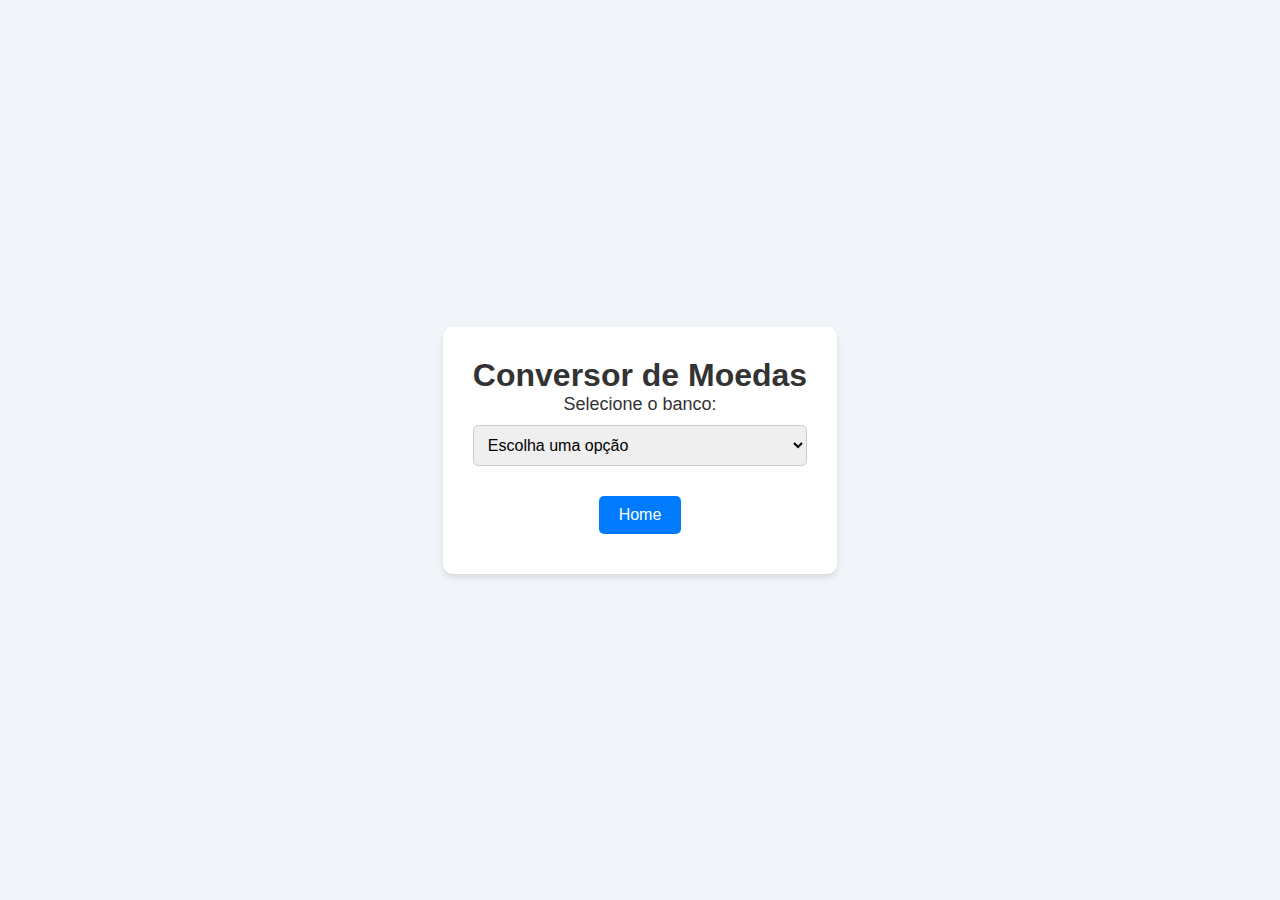
<file: index.html>
<!DOCTYPE html>
<html lang="pt-BR">
<head>
    <meta charset="UTF-8">
    <meta name="viewport" content="width=device-width, initial-scale=1.0">
    <title>Conversor de Moedas - Página Inicial</title>
    <link rel="stylesheet" href="style.css">
</head>
<body>
    <div class="container">
        <h1>Conversor de Moedas</h1>
        <div class="dropdown">
            <label for="bankSelector">Selecione o banco:</label>
            <select id="bankSelector" onchange="redirectToBank()">
                <option value="" selected>Escolha uma opção</option>
                <option value="nubank.html">Nubank</option>
                <option value="inter.html">Inter</option>
            </select>
        </div>
        <div class="nav-buttons">
            <a href="#" class="btn-home">Home</a>
        </div>
    </div>
    <script src="script.js"></script>
</body>
</html>
</file>
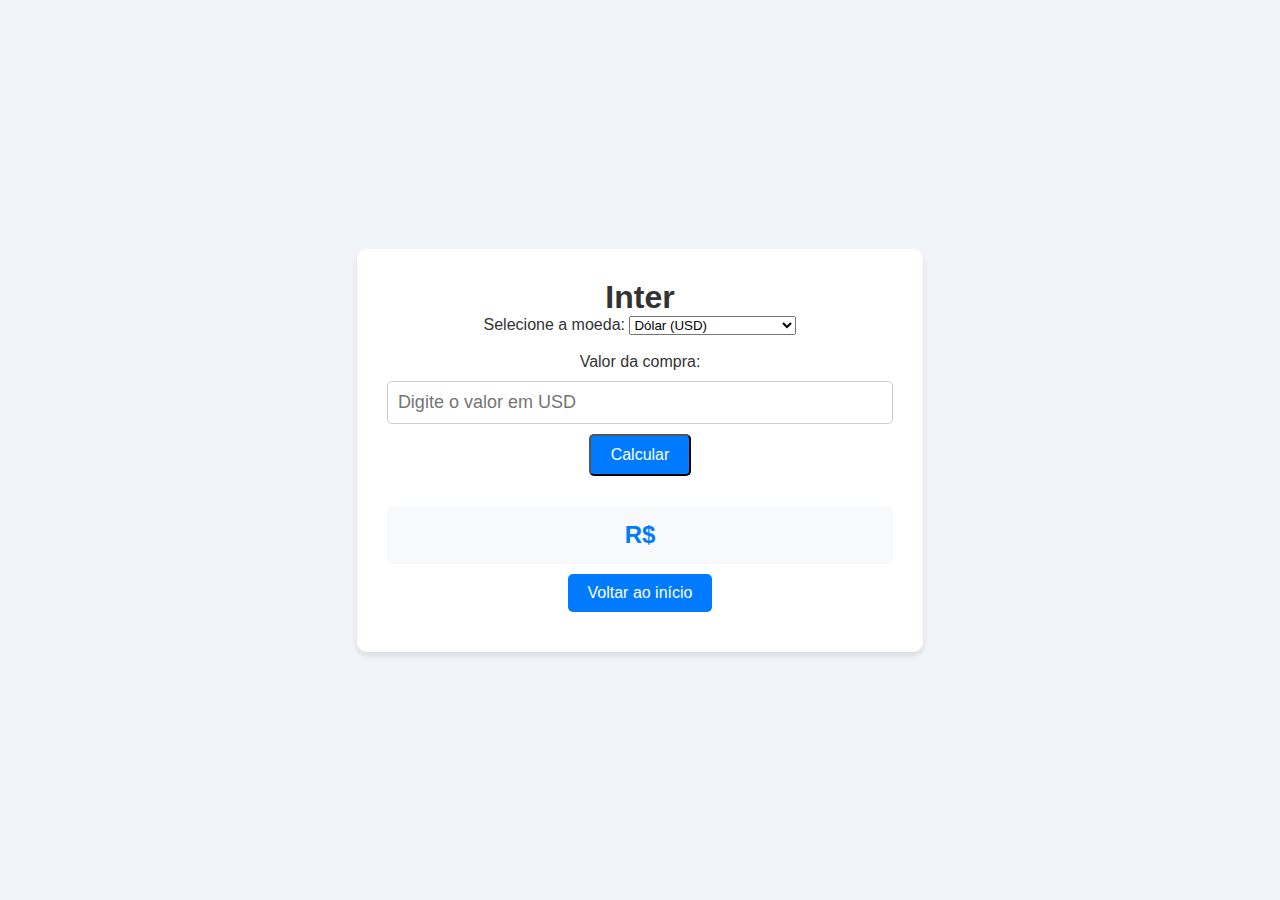
<file: inter.html>
<!DOCTYPE html>
<html lang="pt-BR">
<head>
    <meta charset="UTF-8">
    <meta name="viewport" content="width=device-width, initial-scale=1.0">
    <title>Conversor - Inter</title>
    <link rel="stylesheet" href="style.css">
</head>
<body>
    <div class="container">
        <h1>Inter</h1>
        <div class="card">
            <label for="currencySelector">Selecione a moeda:</label>
            <select id="currencySelector">
                <option value="USD" selected>Dólar (USD)</option>
                <option value="EUR">Euro (EUR)</option>
                <option value="GBP">Libra Esterlina (GBP)</option>
                <option value="CAD">Dólar Canadense (CAD)</option>
                <option value="AUD">Dólar Australiano (AUD)</option>
                <option value="JPY">Iene (JPY)</option>
                <option value="CHF">Franco Suíço (CHF)</option>
            </select>
            <br><br>
            <label for="dollarInput">Valor da compra:</label>
            <input type="number" id="dollarInput" placeholder="Digite o valor em USD" min="1" onkeypress="handleKeyPress(event)" step="0.01">
            <button class="btn-calculate" onclick="calculateTotal()">Calcular</button>
        </div>
        <div class="value-display" id="valueDisplay">R$</div>
        <div class="nav-buttons">
            <a href="index.html" class="btn-back">Voltar ao início</a>
        </div>
    </div>
    <script src="script.js"></script>
</body>
</html>
</file>
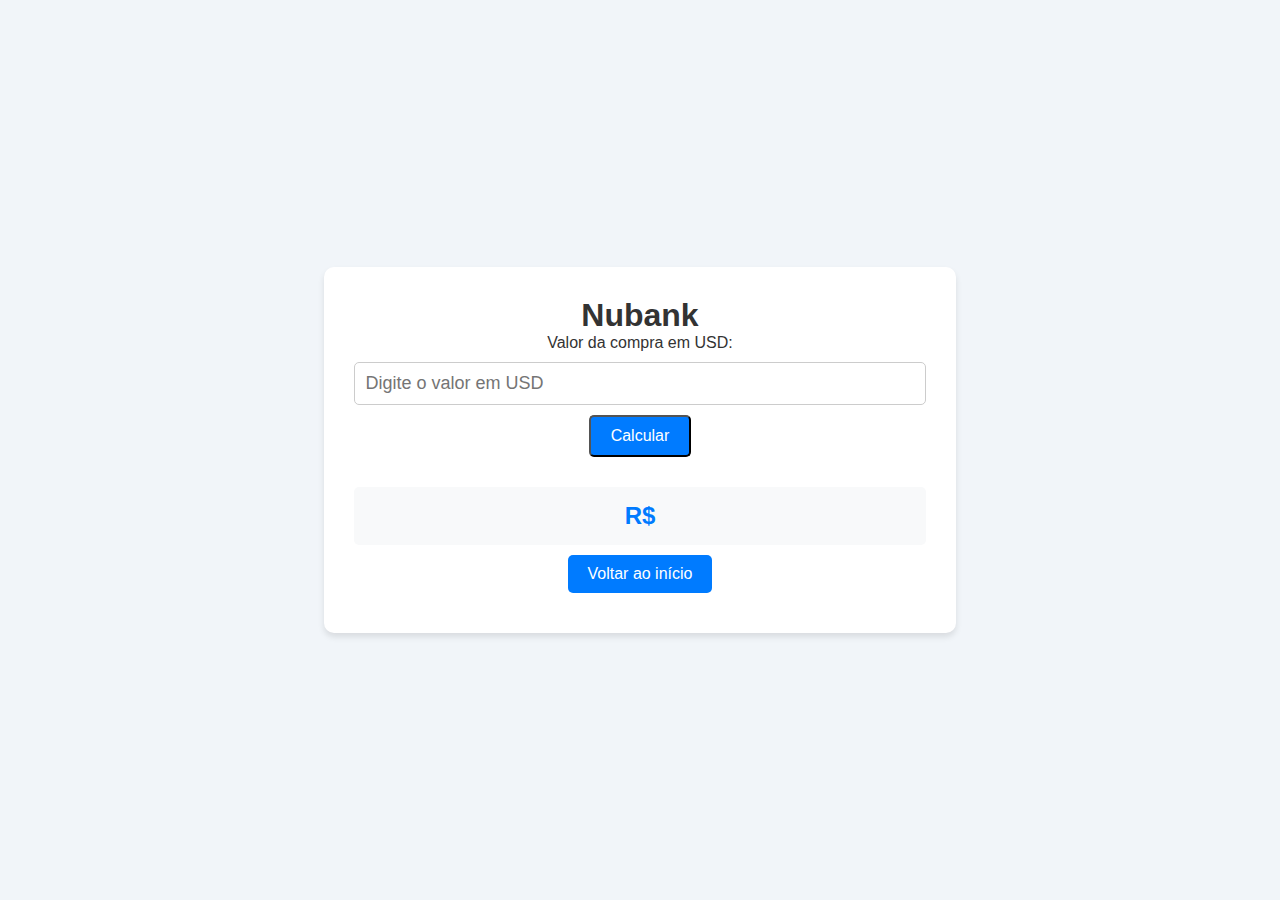
<file: nubank.html>
<!DOCTYPE html>
<html lang="pt-BR">
<head>
    <meta charset="UTF-8">
    <meta name="viewport" content="width=device-width, initial-scale=1.0">
    <title>Conversor - Nubank</title>
    <link rel="stylesheet" href="style.css">
</head>
<body>
    <div class="container">
        <h1>Nubank</h1>
        <div class="card">
            <label for="dollarInput">Valor da compra em USD:</label>
            <input type="number" id="dollarInput" placeholder="Digite o valor em USD" min="1" onkeypress="handleKeyPress(event)" step="0.01">
            <button class="btn-calculate" onclick="calculateTotal()">Calcular</button>
        </div>
        <div class="value-display" id="valueDisplay">R$</div>
        <div class="nav-buttons">
            <a href="index.html" class="btn-back">Voltar ao início</a>
        </div>
    </div>
    <script src="script.js"></script>
</body>
</html>
</file>
<file: style.css>
/* Reset e estilo geral */
* {
    margin: 0;
    padding: 0;
    box-sizing: border-box;
    font-family: 'Arial', sans-serif;
}

body {
    background-color: #f1f5f9;
    color: #333;
    display: flex;
    justify-content: center;
    align-items: center;
    min-height: 100vh;
}

.container {
    max-width: 800px;
    padding: 30px;
    background: #ffffff;
    border-radius: 10px;
    box-shadow: 0 4px 6px rgba(0, 0, 0, 0.1);
    text-align: center;
}

/* Dropdown */
.dropdown label {
    font-size: 18px;
    margin-bottom: 10px;
    display: block;
}

.dropdown select {
    padding: 10px;
    font-size: 16px;
    border-radius: 5px;
    border: 1px solid #ccc;
    width: 100%;
    margin-bottom: 20px;
}

/* Botões */
.nav-buttons a, .btn-calculate {
    display: inline-block;
    padding: 10px 20px;
    margin: 10px;
    text-decoration: none;
    font-size: 16px;
    border-radius: 5px;
    color: #ffffff;
    background-color: #007bff;
    transition: background-color 0.3s ease;
}

.nav-buttons a:hover, .btn-calculate:hover {
    background-color: #0056b3;
}

/* Input */
input[type="number"] {
    width: 100%;
    padding: 10px;
    font-size: 18px;
    border: 1px solid #ccc;
    border-radius: 5px;
    margin-top: 10px;
}

.value-display {
    font-size: 24px;
    background-color: #f8f9fa;
    padding: 15px;
    margin-top: 20px;
    border-radius: 5px;
    color: #007bff;
    font-weight: bold;
}
</file>
